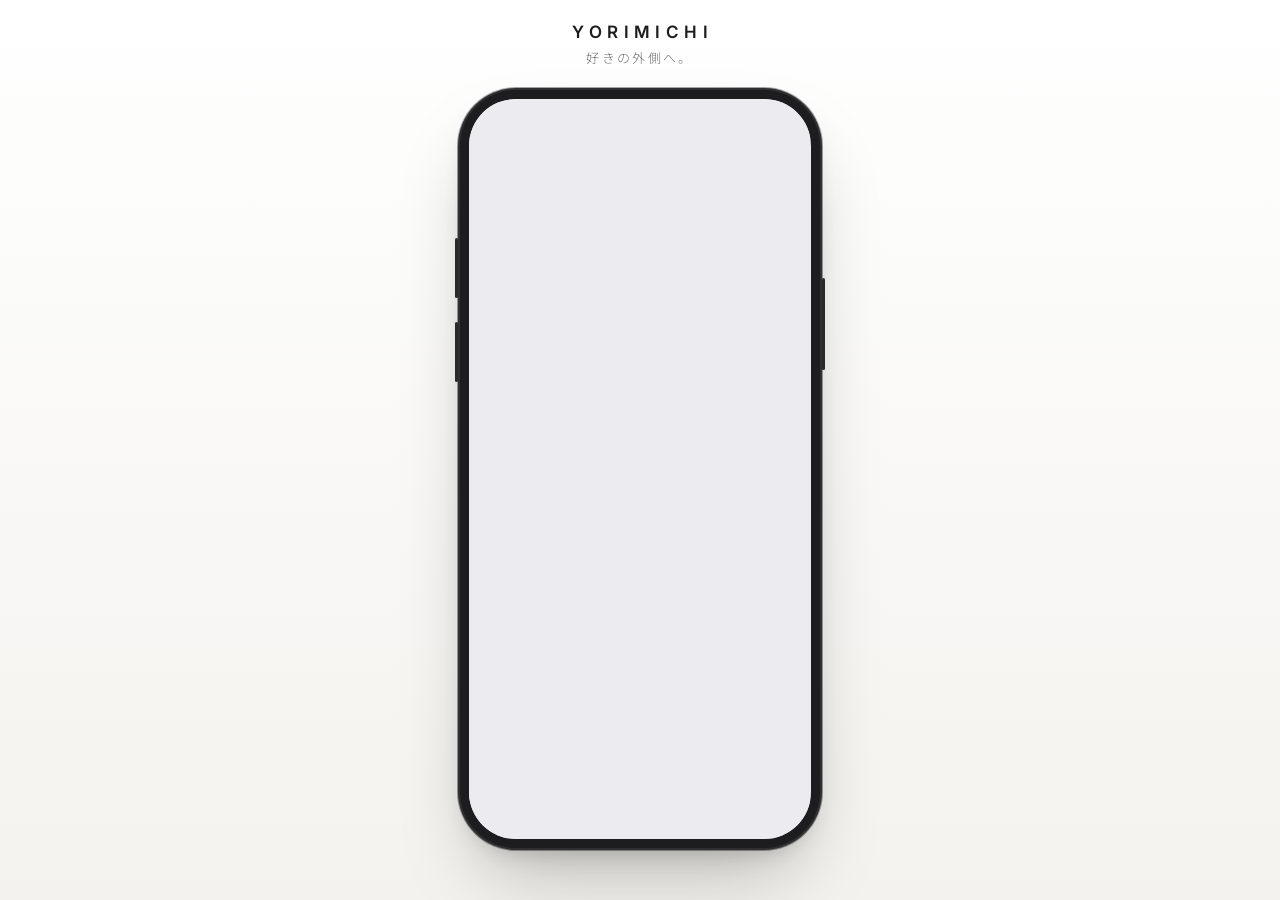
<file: index.html>
<!DOCTYPE html>
<html lang="ja">
<head>
<meta charset="utf-8">
<meta name="viewport" content="width=device-width, initial-scale=1, viewport-fit=cover">
<title>YORIMICHI｜好きの外側へ。</title>
<meta name="description" content="YORIMICHI — 好きの外側へ。 プロトタイプを操作できます。">
<meta property="og:title" content="YORIMICHI｜好きの外側へ。">
<meta property="og:description" content="YORIMICHI のプロトタイプ">
<meta name="theme-color" content="#f5f5f2">
<link rel="preconnect" href="https://fonts.googleapis.com">
<link rel="preconnect" href="https://fonts.gstatic.com" crossorigin>
<link href="https://fonts.googleapis.com/css2?family=Inter:wght@500;600&family=Noto+Sans+JP:wght@300;400&display=swap" rel="stylesheet">
<style>
  :root {
    --bg-top: #ffffff;
    --bg-bottom: #f3f2ee;
    --ink: #1d1d1f;
    --sub: #6e6e73;
    --bezel: #1d1d1f;
    --header-h: 88px;
  }
  * { box-sizing: border-box; margin: 0; }
  html, body { height: 100%; }
  body {
    background: linear-gradient(180deg, var(--bg-top) 0%, var(--bg-bottom) 100%) fixed;
    color: var(--ink);
    font-family: "Noto Sans JP", "Hiragino Sans", "Yu Gothic", system-ui, sans-serif;
    -webkit-font-smoothing: antialiased;
    display: flex;
    flex-direction: column;
    align-items: center;
    padding-top: env(safe-area-inset-top, 0px);
    padding-bottom: env(safe-area-inset-bottom, 0px);
    overflow-x: hidden;
  }

  header {
    height: var(--header-h);
    flex: none;
    display: flex;
    flex-direction: column;
    align-items: center;
    justify-content: center;
    gap: 6px;
    text-align: center;
  }
  h1 {
    font-family: "Inter", "Helvetica Neue", Arial, sans-serif;
    font-weight: 600;
    font-size: 17px;
    letter-spacing: 0.32em;
    padding-left: 0.32em; /* optical centering for tracking */
  }
  header p {
    font-weight: 300;
    font-size: 13px;
    letter-spacing: 0.18em;
    color: var(--sub);
  }

  main {
    flex: 1;
    width: 100%;
    display: flex;
    justify-content: center;
    align-items: flex-start;
    padding-bottom: 32px;
  }

  /* Phone mockup (desktop / tablet) */
  .device {
    --h: clamp(560px, calc(100dvh - var(--header-h) - 72px), 852px);
    position: relative;
    padding: 11px;
    border-radius: 58px;
    background: var(--bezel);
    box-shadow:
      0 0 0 1px rgba(0,0,0,.35),
      inset 0 0 0 2px rgba(255,255,255,.08),
      0 40px 80px -24px rgba(0,0,0,.28),
      0 12px 24px -12px rgba(0,0,0,.18);
  }
  /* side buttons */
  .device::before, .device::after {
    content: "";
    position: absolute;
    width: 3px;
    background: #2a2a2d;
    border-radius: 2px;
  }
  .device::before { left: -3px; top: 150px; height: 60px; box-shadow: 0 84px 0 #2a2a2d; }
  .device::after  { right: -3px; top: 190px; height: 92px; }

  .screen {
    height: var(--h);
    aspect-ratio: 393 / 852;
    border-radius: 47px;
    overflow: hidden;
    background: #fff;
  }
  .screen { position: relative; background: #ececf0; }
  iframe {
    position: absolute;
    left: 0; top: 0;
    width: 393px;   /* Figmaフレームの実寸(FRAME_W) */
    height: 852px;  /* Figmaフレームの実寸(FRAME_H) */
    border: 0;
    transform-origin: 0 0;
    background: #ececf0;
  }

  /* Smartphone: near full-screen, no mockup */
  @media (max-width: 600px) {
    :root { --header-h: 64px; }
    header { gap: 3px; }
    h1 { font-size: 15px; }
    header p { font-size: 12px; }
    main { padding-bottom: 0; }
    .device {
      width: 100%;
      padding: 0;
      border-radius: 0;
      background: none;
      box-shadow: none;
    }
    .device::before, .device::after { display: none; }
    .screen {
      width: 100%;
      height: calc(100dvh - var(--header-h) - env(safe-area-inset-top, 0px) - env(safe-area-inset-bottom, 0px));
      aspect-ratio: auto;
      border-radius: 20px 20px 0 0;
    }
  }

  /* Short desktop windows */
  @media (min-width: 601px) and (max-height: 700px) {
    :root { --header-h: 64px; }
    .device { --h: calc(100dvh - var(--header-h) - 40px); }
  }
</style>
</head>
<body>
  <header>
    <h1>YORIMICHI</h1>
    <p>好きの外側へ。</p>
  </header>

  <main>
    <div class="device">
      <div class="screen">
        <iframe
          title="YORIMICHI プロトタイプ"
          src="https://embed.figma.com/proto/cIB6MGcDjejwQpf2YhvTkt/%E5%AE%9F%E7%BF%92-%E3%83%A1%E3%83%A2%E3%82%A2%E3%83%97%E3%83%AA?node-id=1538-348&amp;viewport=392%2C-42%2C0.07&amp;scaling=min-zoom&amp;content-scaling=fixed&amp;starting-point-node-id=1538%3A348&amp;page-id=1362%3A5953&amp;embed-host=share&amp;hide-ui=1"
          allowfullscreen></iframe>
      </div>
    </div>
  </main>
<script>
  // Figmaフレームの実寸に合わせて、枠いっぱいに拡大縮小する
  const FRAME_W = 393, FRAME_H = 852;
  const screen = document.querySelector('.screen');
  const frame = document.querySelector('iframe');
  function fit() {
    const w = screen.clientWidth, h = screen.clientHeight;
    const s = Math.min(w / FRAME_W, h / FRAME_H);
    const x = (w - FRAME_W * s) / 2, y = (h - FRAME_H * s) / 2;
    frame.style.transform = `translate(${x}px, ${y}px) scale(${s})`;
  }
  new ResizeObserver(fit).observe(screen);
  fit();
</script>
</body>
</html>
</file>
